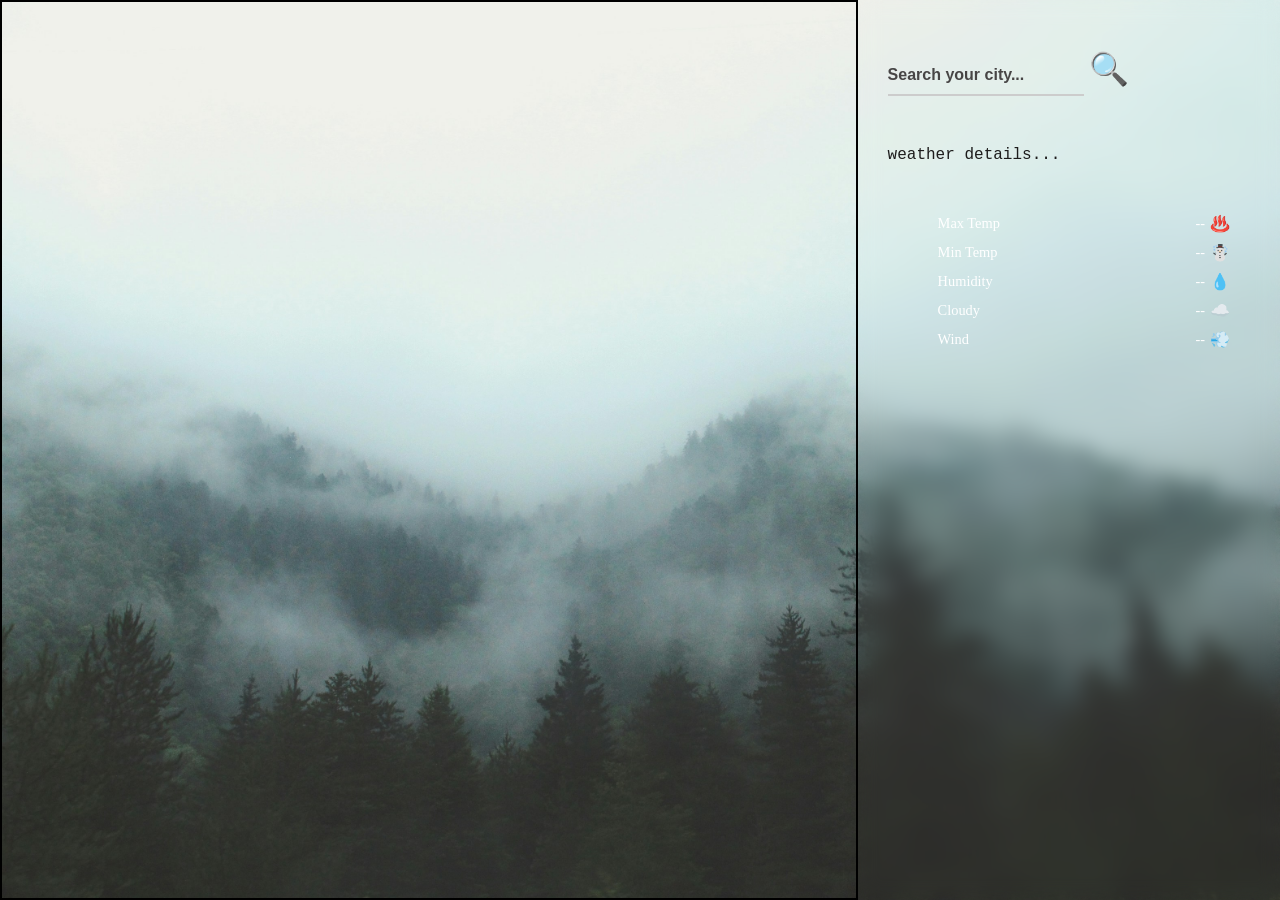
<file: 1 Weather App/index.html>
<!doctype html>
<html lang="en">
    <head>
        <meta charset="UTF-8" />
        <meta name="viewport" content="width=device-width, initial-scale=1.0" />
        <link rel="stylesheet" href="styles.css" />
        <script src="script.js" defer></script>
        <title>Weather Application</title>
    </head>
    <body>
        <div class="backgroudContainer">
            <div class="leftContainer">
                <div class="leftData">
                    <div class="leftTemp"></div>
                    <div class="leftPlaceInfo">
                      <h2></h2>
                      <p></p>
                    </div>
                    <div class="leftWeatherIcon"></div>
                </div>
            </div>
            <div class="rightContainer">
              <div class="searchBar">
                <input type="text" class="searchLocation" placeholder="Search your city..." />
                <button>🔍</button>
              </div>
                <p style="margin-bottom: 20px; font-family: 'Courier New', Courier, monospace; color: #1d1c1c;">weather details...</p>
                <div class="rightWeatherData">
                    <h2></h2>
                    <div class="rightWeatherDetails maxTemp">
                        <p>Max Temp</p>
                        <div class="numberIcon">
                            <p class="val">--</p>
                            <span>♨️</span>
                        </div>
                    </div>
                    <div class="rightWeatherDetails minTemp">
                        <p>Min Temp</p>
                        <div class="numberIcon">
                            <p class="val">--</p>
                            <span>☃️</span>
                        </div>
                    </div>
                    <div class="rightWeatherDetails humidity">
                        <p>Humidity</p>
                        <div class="numberIcon">
                            <p class="val">--</p>
                            <span>💧</span>
                        </div>
                    </div>
                    <div class="rightWeatherDetails cloudy">
                        <p>Cloudy</p>
                        <div class="numberIcon">
                            <p class="val">--</p>
                            <span>☁️</span>
                        </div>
                    </div>
                    <div class="rightWeatherDetails wind">
                        <p>Wind</p>
                        <div class="numberIcon">
                            <p class="val">--</p>
                            <span>💨</span>
                        </div>
                    </div>
                </div>


          <!-- <p class="seperator">______________________________</p>
                <div class="todaysForcast">
                    <p>todays forecast</p>
                    <div class="forecastList">
                        <span class="todaysForcastIcon">icon</span>
                        <div class="timeWeather">
                            <p class="time">time</p>
                            <p class="weather">weather</p>
                        </div>
                        <p class="temp">temp</p>
                    </div>
                </div> -->
            </div>
        </div>
    </body>
</html>
</file>
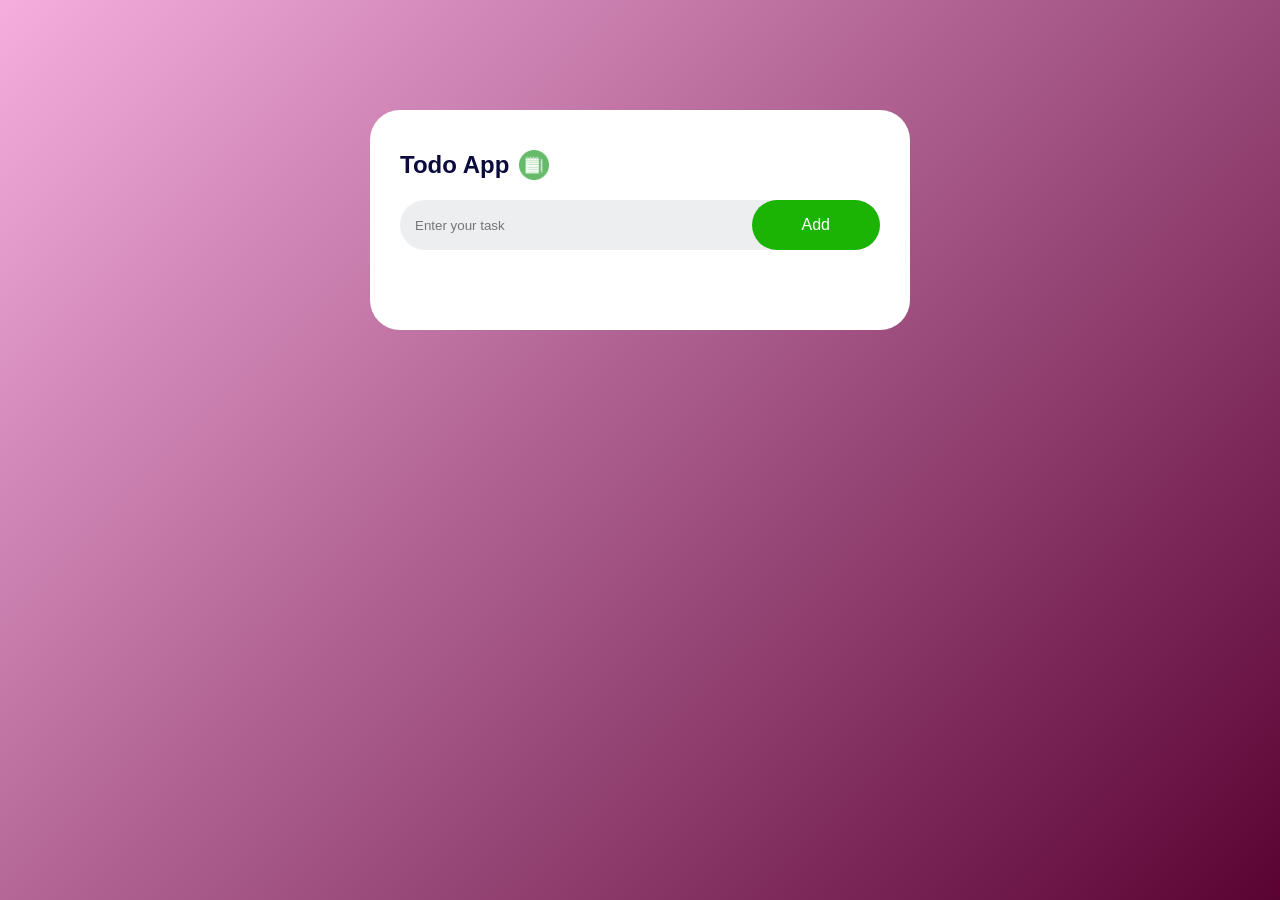
<file: 2 Task App/index.html>
<!DOCTYPE html>
<html lang="en">
<head>
  <meta charset="UTF-8">
  <meta name="viewport" content="width=device-width, initial-scale=1.0">
  <link rel="stylesheet" href="styles.css">
  <script src="script.js" defer></script>
  <title>To Do App</title>
</head>
<body>
  <div class="container">
    <div class="todoApp">
      <h2>Todo App <img src="./images/notes.png" alt=""></h2>
      <div class="inputBox">
        <input type="text" placeholder="Enter your task">
        <button onclick="addTask()">Add</button>
      </div>

      <div class="listContainer">
        <ul>
          <!-- <li>task 1</li>
          <li class="checked">task 2</li>
          <li>task 3</li> -->
        </ul>
      </div>
    </div>
  </div>
</body>
</html>
</file>
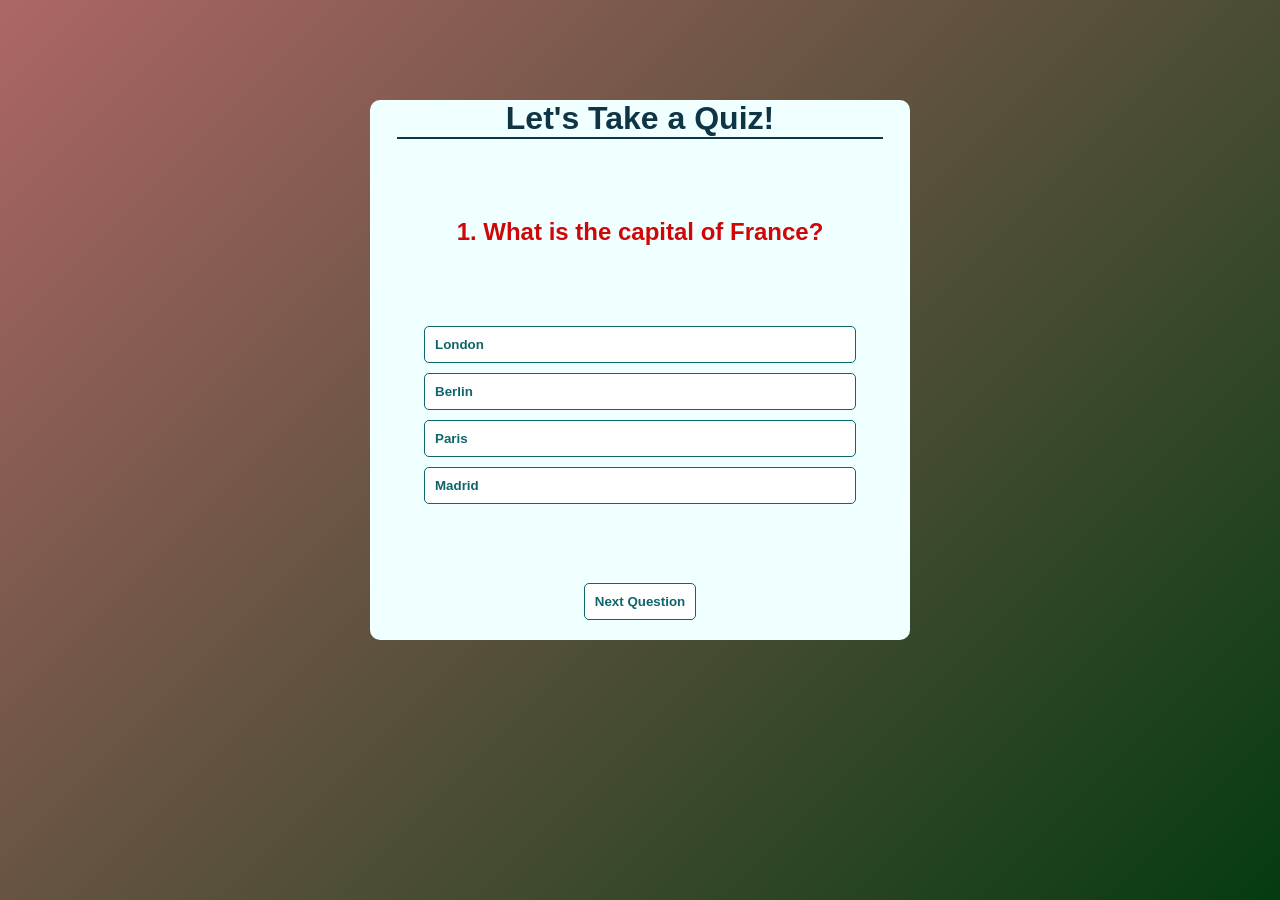
<file: 3 Quiz App/index.html>
<!doctype html>
<html lang="en">
    <head>
        <meta charset="UTF-8" />
        <meta name="viewport" content="width=device-width, initial-scale=1.0" />
        <link rel="stylesheet" href="styles.css" />
        <title>Quiz Application</title>
    </head>
    <body>
        <div class="quizContainer">
            <h1>Let's Take a Quiz!</h1>
            <h2>Question 1 of 5</h2>
            <div class="optionsContainer">
                <!-- <button class="btn">Option 1</button>
                <button class="btn correct">Option 2</button>
                <button class="btn incorrect">Option 3</button>
                <button class="btn">Option 4</button> -->
            </div>
            <button id="nextBtn" onclick="handleNextBtn()">Next Question</button>
            <button id="restartBtn" onclick="restartQuiz()">Restart Quiz</button>
        </div>
        <script src="script.js"></script>
    </body>
</html>
</file>
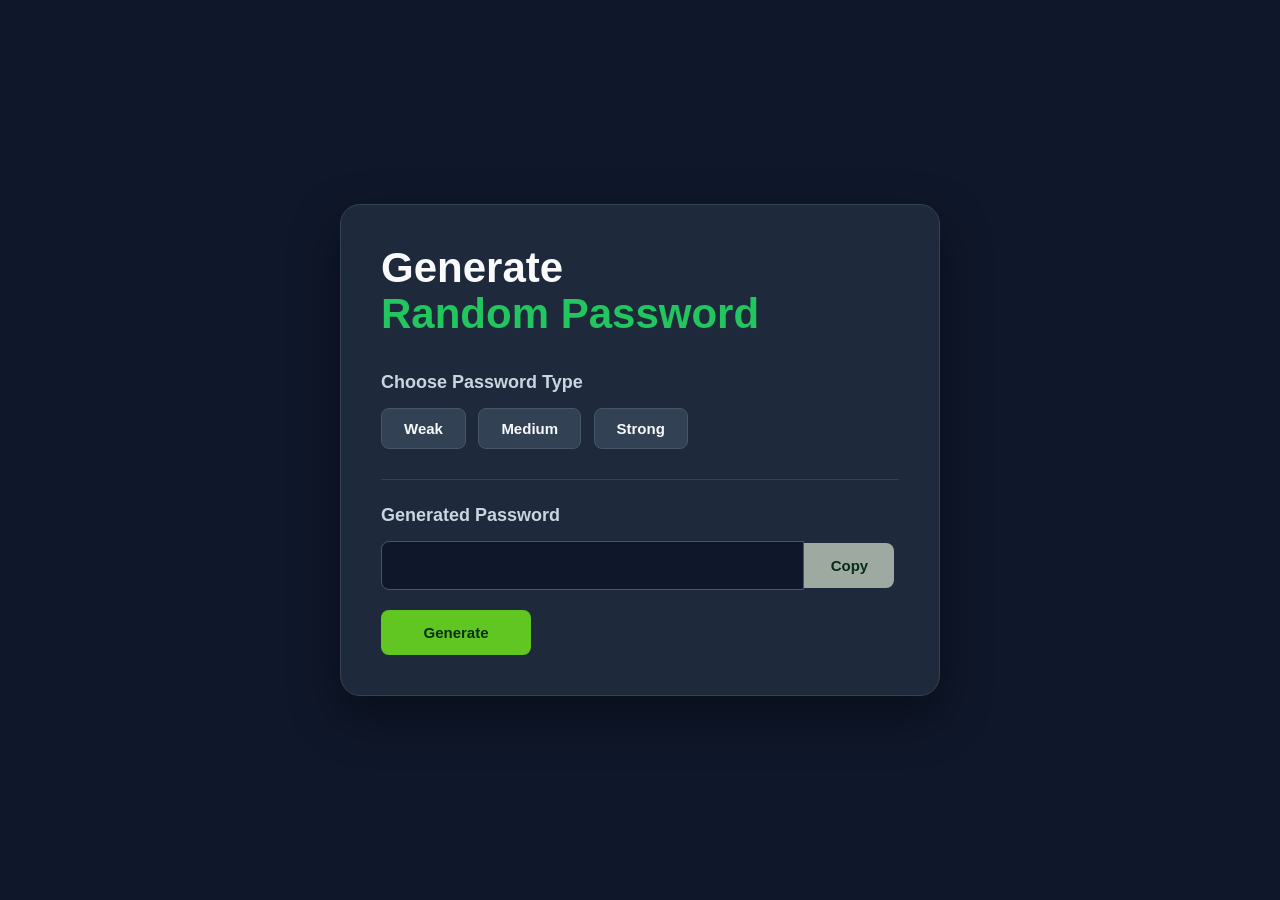
<file: 4 Password Generator/index.html>
<!doctype html>
<html lang="en">
    <head>
        <meta charset="UTF-8" />
        <meta name="viewport" content="width=device-width, initial-scale=1.0" />
        <link rel="stylesheet" href="styles.css" />
        <title>Generate Password</title>
    </head>
    <body>
        <div class="container">
            <h1>Generate <br /><span>Random Password</span></h1>
            <div class="passWordTypeBox">
                <h2>Choose Password Type</h2>
                <button data-pass-type="weak" id="Weak">Weak</button>
                <button data-pass-type="medium" id="Medium">Medium</button>
                <button data-pass-type="strong" class=".strongActive" id="Strong">Strong</button>
            </div>

            <div class="passWrodBox">
                <h2>Generated Password</h2>
                <input type="text" id="password" readonly />
                <button id="copyBtn">Copy</button>
            </div>
            <button class="generateBtn">Generate</button>
        </div>

        <script src="script.js"></script>
    </body>
</html>
</file>
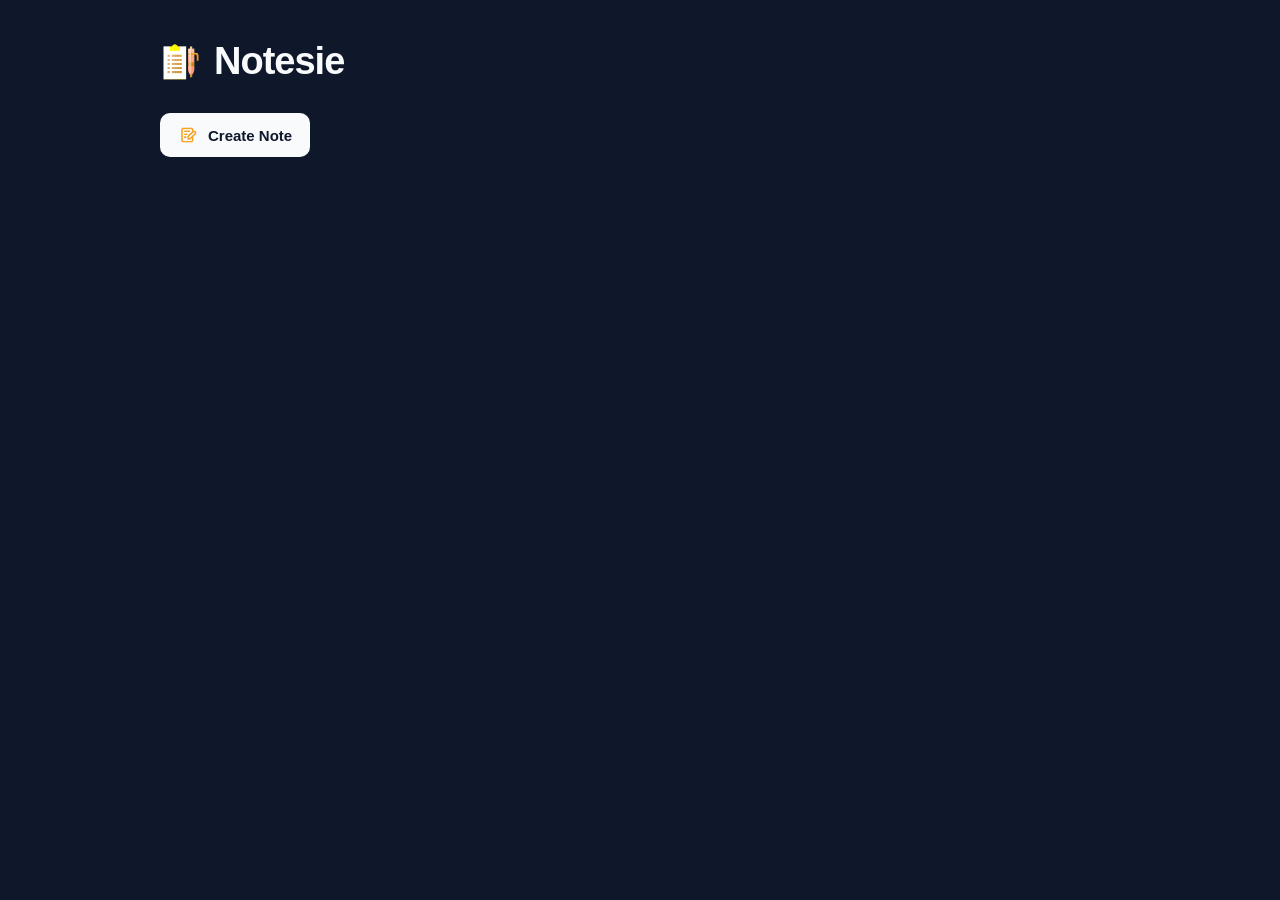
<file: 5 Notes App/index.html>
<!doctype html>
<html lang="en">
    <head>
        <meta charset="UTF-8" />
        <meta name="viewport" content="width=device-width, initial-scale=1.0" />

        <link rel="stylesheet" href="styles.css" />

        <title>Keep Notes</title>
    </head>

    <body>
        <h1>
            <img src="images/notes.png" alt="" />
            Notesie
        </h1>

        <button class="createBtn">
            <img src="images/edit.png" alt="" />
            Create Note
        </button>

        <div class="notes-container">
            <!-- <div class="note-box">
                <p contenteditable="true"></p>

                <img
                    class="delete-icon deleteBtn"
                    src="images/delete.png"
                    alt="Delete note"
                />
            </div> -->
        </div>

        <script src="script.js"></script>
    </body>
</html>
</file>
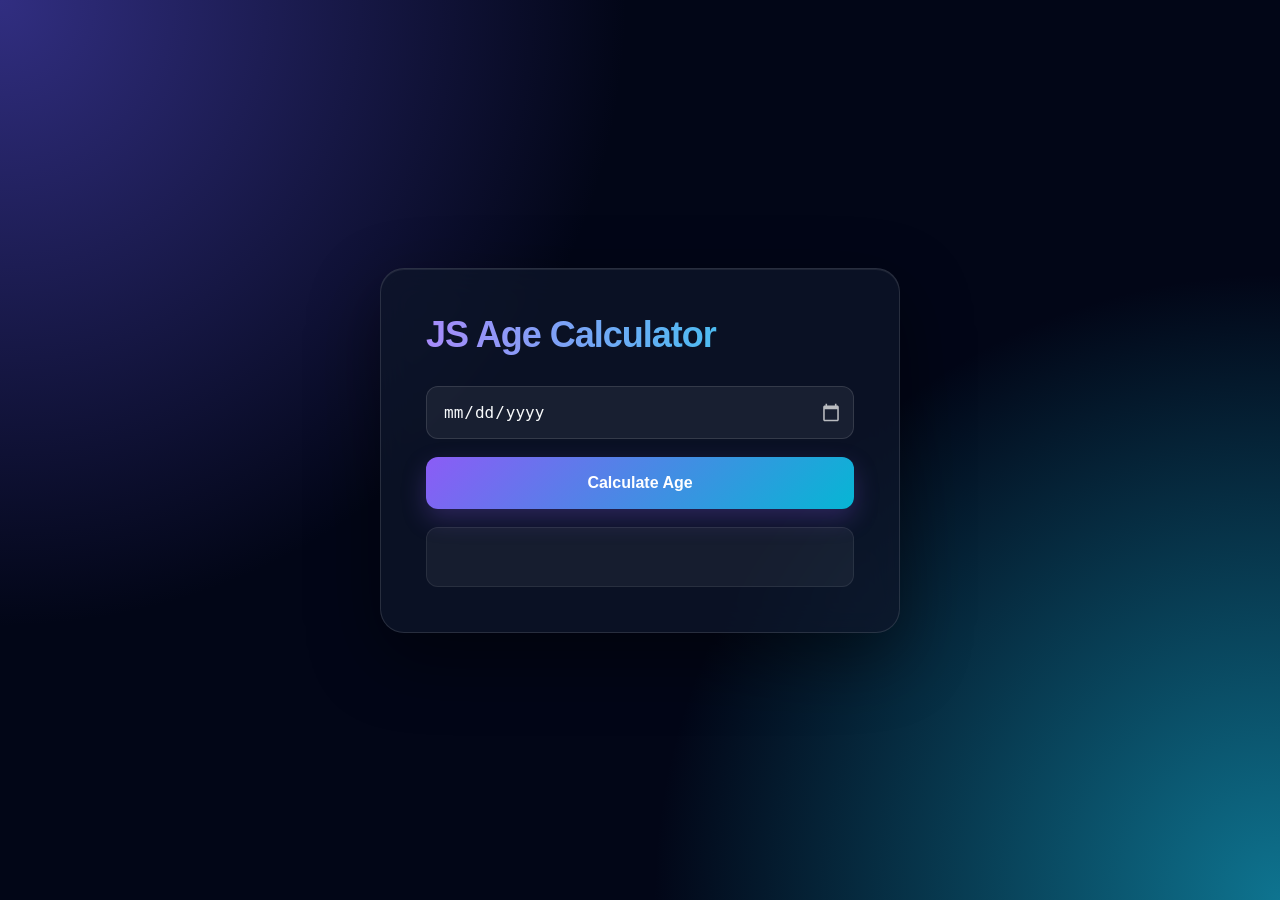
<file: 6 Age Calculator/index.html>
<!doctype html>
<html lang="en">
    <head>
        <meta charset="UTF-8" />
        <meta name="viewport" content="width=device-width, initial-scale=1.0" />
        <link rel="stylesheet" href="styles.css">
        <title>Age Calculator</title>
    </head>
    <body>
        <div class="calContainer">
            <h1>JS Age Calculator</h1>
            <div class="input-box">
                <input type="date" id="date" />
                <button class="calBtn" onclick = calculateAge()></button>
                <p class="result"></p>
            </div>
        </div>

        <script src="script.js"></script>
    </body>
</html>
</file>
<file: 1 Weather App/styles.css>
* {
    border: 0;
    margin: 0;
    padding: 0;
    box-sizing: border-box;
    user-select: none;
}

.backgroudContainer {
    background-image: url("./images/backgroundImages/atmosphere.jpg");
    background-repeat: no-repeat;
    background-position: center;
    background-size: cover;
    height: 100vh;
    width: 100vw;
    display: flex;
}

/* Left Container Styling */
.leftContainer {
    height: 100vh;
    flex-grow: 1;
    border: 2px solid black;
    display: flex;
    flex-direction: column;
    justify-content: center;
    align-items: center;
    color: white;
}

.leftData{

  height: 15vh;
  width: 50%;
  display: flex;
  justify-content: space-between;
  align-items: center;
}

.leftData .leftTemp{
  font-family: sans-serif;
  font-size: 3rem;
  font-weight: bold;
}

.leftPlaceInfo h2{
  font-family: sans-serif;
  font-size: 2rem;
}

.leftPlaceInfo p{
  font-family: sans-serif;
}

.leftWeatherIcon{
  font-size: 3rem;
}

/* Right Container Styling */
.rightContainer {
    height: 100vh;
    width: 33%;
    z-index: 1;
    backdrop-filter: blur(10px);
    -webkit-backdrop-filter: blur(10px); /* Required for Safari support */
    display: flex;
    flex-direction: column;
    padding: 50px 0 0 30px;
}

/* Search Bar Styling */



.rightContainer input {
    width: 50%;
    background-color: transparent;
    border: none;
    border-bottom: 2px solid #ccc;
    padding: 8px 0;
    font-size: 1.5rem;
    font-weight: bolder;
    color: #242323;
    border-radius: 0; 
    transition: border-bottom-color 0.2s ease-in-out;
    margin-bottom: 50px;
}

input[type="text"]:focus {
    outline: none; /* Removes default browser blue outline box */
    border-bottom-color: #0077cc; /* Changes color of the underline when active */
}

input[type="text"]::placeholder {
    color: #474545;
    font-size: 1rem;
}

.searchBar{
  display: flex;
}

.searchBar button{
  width: 50px;
  height: 30px;
  background-color: transparent;
  font-size: 2rem;
}

.searchBar button:hover{
  scale: 1.2;
  transition: all 0.2s;
}

.searchBar button:active{
  scale: 1;
}

.rightWeatherData{
  margin-bottom: 20px;
}

.rightWeatherData  h2 {
  font-size: 2rem;
  font-family: sans-serif;
    color: #c1c1c1;
    margin-bottom: 30px;
}

.rightWeatherDetails{
  display: flex;
  justify-content: space-between;
  padding: 0px 50px 0px 50px;
  align-items: center;
  margin-bottom: 10px;
}

.rightWeatherDetails p {
    color: #ffffff;
    font-size: .9rem;
}

.numberIcon{
  display: flex;
  justify-content: space-between;
  align-items: center;
  gap: 5px;
}

.seperator{
  margin-bottom: 30px;
}
</file>
<file: 2 Task App/styles.css>
* {
    padding: 0;
    margin: 0;
    box-sizing: border-box;
    font-family: Arial, Helvetica, sans-serif;
}

.container {
    width: 100vw;
    height: 100vh;
    background: linear-gradient(135deg, #f4afdf, #5a0333);
    padding: 10px;
}

.todoApp {
    width: 100%;
    background-color: white;
    max-width: 540px;
    margin: 100px auto 40px;
    padding: 40px 30px 70px;
    border-radius: 30px;
}

.todoApp h2 {
    color: rgb(11, 11, 62);
    display: flex;
    align-items: center;
    margin-bottom: 20px;
    gap: 10px;
}

.todoApp h2 img {
    width: 30px;
}

.inputBox {
    display: flex;
    align-items: center;
    justify-content: space-between;
    width: 100%;
    height: 50px;
    border-radius: 50px;
    background: #edeef0;
    margin-bottom: 10px;
}

.inputBox input {
    flex: 1;
    border: none;
    outline: none;
    background: transparent;
    padding: 15px;
    font-weight: 14px;
}

.inputBox button {
    border: none;
    outline: none;
    padding: 16px 50px;
    background: #1bb404;
    color: #fff;
    font-size: 16px;
    cursor: pointer;
    border-radius: 40px;
}


.listContainer{
  background-color: #c6e2c2;
  border-radius: 10px;
}

.listContainer li{
  list-style: none;
  display: flex;
  padding: 10px 8px 10px 50px ;
  align-items: center;
  position: relative;
  font-size: 16px;
  user-select: none;
  cursor: pointer;
  transition: all .3s;
}

.listContainer li::before{
  content: '';
  display: block;
  background-image: url('./images/unchecked.png');
  background-position: center;
  background-size: cover;
  height: 15px;
  width: 15px;
  margin: 5px;
}

.listContainer li.checked{
  text-decoration: line-through;
   color: #555;
}

.listContainer li.checked::before {
  background-image: url('./images/checked.png');
}

.listContainer li span {
  position: absolute;
  right: 20px;
  font-size: 1.3rem;
  width: 25px;
  text-align: center;
  border-radius: 50%;
}

.listContainer li span:hover{
  background-color: #9e9e9e;
  scale: 1.2;
}

.listContainer li span:active{
  scale: 1;
}
</file>
<file: 3 Quiz App/styles.css>
* {
    margin: 0;
    padding: 0;
    box-sizing: border-box;
    font-family: "Segoe UI", Tahoma, Geneva, Verdana, sans-serif;
}

body {
    height: 100vh;
    background: linear-gradient(135deg, #ad6666, #053b11);
    display: flex;
    justify-content: center;
    align-items: center;
    position: relative;
    user-select: none;
}

.quizContainer {
    width: 100%;
    height: 60%;
    max-width: 540px;
    background-color: azure;
    position: absolute;
    top: 100px;
    border-radius: 10px;
    display: flex;
    flex-direction: column;
    justify-content: space-between;
}

.quizContainer h1 {
    width: 90%;
    margin: 0 auto 20px;
    text-align: center;
    color: rgb(15, 53, 69);
    border-bottom: 2px solid rgb(15, 53, 69);
}

.quizContainer h2 {
    width: 90%;
    margin: 0 auto 20px;
    text-align: center;
    color: rgb(207, 7, 7);
}

.optionsContainer {
    width: 80%;
    margin: 0 auto;
    display: flex;
    flex-direction: column;
    gap: 10px;
    margin-bottom: 20px;
}

.optionsContainer button {
    padding: 10px;
    border: 1px solid rgb(13, 102, 105);
    color: rgb(13, 102, 105);
    background-color: white;
    font-weight: bold;
    text-align: left;
    border-radius: 5px;
    transition: all 0.3s ease-in-out;
}

.optionsContainer button:hover:not([disabled]) {
    background-color: rgb(13, 102, 105);
    color: white;
    cursor: pointer;
    scale: 1.05;
}

.btn:disabled {
    cursor: no-drop;
}

.optionsContainer button:active {
    background-color: rgb(13, 102, 105);
    color: white;
    cursor: pointer;
    scale: 1;
}

.optionsContainer button.correct {
    background-color: rgb(13, 105, 22);
    scale: 1.05;
    color: white;
    cursor: pointer;
}

.optionsContainer button.incorrect {
    background-color: rgb(105, 13, 13);
    scale: 1.05;
    color: white;
    cursor: pointer;
}

#nextBtn {
    display: block;
    padding: 10px;
    border: 1px solid rgb(13, 102, 105);
    color: rgb(13, 102, 105);
    background-color: white;
    font-weight: bold;
    text-align: center;
    border-radius: 5px;
    transition: all 0.3s ease-in-out;
    margin: 0 auto 20px;
}

#nextBtn:hover {
    background-color: rgb(13, 102, 105);
    color: white;
    cursor: pointer;
    scale: 1.05;
}

#nextBtn:active {
    background-color: rgb(13, 102, 105);
    color: white;
    cursor: pointer;
    scale: 1;
}

#restartBtn {
    display: none;
    padding: 10px;
    border: 1px solid rgb(13, 102, 105);
    color: rgb(13, 102, 105);
    background-color: white;
    font-weight: bold;
    text-align: center;
    border-radius: 5px;
    transition: all 0.3s ease-in-out;
    margin: 0 auto 20px;
}

#restartBtn:hover {
    background-color: rgb(13, 102, 105);
    color: white;
    cursor: pointer;
    scale: 1.05;
}

#restartBtn:active {
    background-color: rgb(13, 102, 105);
    color: white;
    cursor: pointer;
    scale: 1;
}
</file>
<file: 4 Password Generator/styles.css>
/* =========================
   Reset
========================= */

* {
    margin: 0;
    padding: 0;
    box-sizing: border-box;
}

body {
    min-height: 100vh;
    display: flex;
    justify-content: center;
    align-items: center;

    font-family: Arial, Helvetica, sans-serif;

    background: #0f172a;
    color: #f8fafc;
}

/* =========================
   Main Container
========================= */

.container {
    width: 90%;
    max-width: 600px;

    padding: 40px;

    background: #1e293b;
    border: 1px solid #334155;
    border-radius: 20px;

    box-shadow: 0 20px 50px rgba(0, 0, 0, 0.4);
}

/* =========================
   Heading
========================= */

.container > h1 {
    font-size: 42px;
    line-height: 1.1;
    margin-bottom: 35px;
}

.container > h1 span {
    color: #22c55e;
}

/* =========================
   Password Type Section
========================= */

.passWordTypeBox {
    margin-bottom: 30px;
}

.passWordTypeBox h2,
.passWrodBox h2 {
    font-size: 18px;
    margin-bottom: 15px;
    color: #cbd5e1;
}

/* =========================
   Type Buttons
========================= */

.passWordTypeBox button {
    padding: 11px 22px;
    margin-right: 8px;

    border: 1px solid #475569;
    border-radius: 8px;

    background: #334155;
    color: #f8fafc;

    font-size: 15px;
    font-weight: 600;

    cursor: pointer;

    transition:
        background 0.2s ease,
        transform 0.2s ease,
        border-color 0.2s ease;
}

.passWordTypeBox button:hover {
    color: #052e16;
}

/* =========================
    Weak Button
========================= */
.passWordTypeBox #Weak:hover {
    background: #ef4444;
    border-color: #ef4444;
}
.passWordTypeBox #Weak.weakActive {
    background: #ef4444;
    border-color: #ef4444;
    transform: translateY(-5px) scale(1.1);
}

/* =========================
    Medium Button]
========================= */
.passWordTypeBox #Medium:hover {
    background: #facc15;
    border-color: #facc15;
}
.passWordTypeBox #Medium.mediumActive {
    background: #facc15;
    border-color: #facc15;
    transform: translateY(-5px) scale(1.1);
}

/* =========================
    Strong Button
========================= */
.passWordTypeBox #Strong:hover {
    background: #22c55e;
    border-color: #22c55e;
}
.passWordTypeBox #Strong.strongActive {
    background: #22c55e;
    border-color: #22c55e;
    transform: translateY(-5px) scale(1.1);
}

/* =========================
   Generated Password
========================= */

.passWrodBox {
    padding-top: 25px;
    border-top: 1px solid #334155;
}

/* Password Input */

#password {
    width: calc(100% - 95px);

    padding: 14px 16px;

    border: 1px solid #475569;
    border-radius: 8px 0 0 8px;

    background: #0f172a;
    color: #22c55e;

    font-size: 16px;
    font-family: monospace;

    outline: none;
    transition: border-color 0.4s ease-in-out;
}

#password:focus {
    border-color: #22c55e;
}

/* =========================
   Copy Button
========================= */

#copyBtn {
    width: 90px;

    padding: 14px 10px;

    margin-left: -4px;

    border: none;
    border-radius: 0 8px 8px 0;

    background: #9ea9a2;
    color: #052e16;

    font-size: 15px;
    font-weight: 700;

    cursor: pointer;

    transition:
        background 0.2s ease,
        transform 0.2s ease,
        border-radius 0.2s ease;
}

#copyBtn:hover {
    background: #def0e5;
    transform: translate(5px, -5px);
    border-radius: 50px;
}

#copyBtn:active {
    transform: scale(0.96);
    transform: translateX(-5px);
}

/* Copy Button shaking animation */
#copyBtn.wrong {
  animation: shake 0.3s ease-in-out;
  background-color: rgb(226, 9, 9);
}

@keyframes shake {
  0%   { transform: translateX(0); }
  25%  { transform: translateX(-6px); }
  50%  { transform: translateX(6px); }
  75%  { transform: translateX(-6px); }
  100% { transform: translateX(0); }
}

/*=========================
Generate button
========================= */

.generateBtn {
    width: 150px;

    padding: 14px 10px;

    margin-top: 20px;

    border: none;
    border-radius: 8px;

    background: #61c522;
    color: #052e16;

    font-size: 15px;
    font-weight: 700;

    cursor: pointer;

    transition:
        background 0.2s ease,
        transform 0.2s ease,
        border-radius 0.2s ease;
}

.generateBtn:hover {
    background: #64d31f;
    transform: translateY(-5px);
    border-radius: 50px;
}

.generateBtn:active {
    transform: scale(0.96);
    transform: translateY(5px);
}

/* =========================
   Mobile
========================= */

@media (max-width: 500px) {
    .container {
        padding: 25px;
    }

    .container > h1 {
        font-size: 34px;
    }

    .passWordTypeBox button {
        margin-bottom: 8px;
    }

    #password {
        width: 100%;
        border-radius: 8px;
        margin-bottom: 10px;
    }

    #copyBtn {
        width: 100%;
        margin-left: 0;
        border-radius: 8px;
    }
}
</file>
<file: 5 Notes App/styles.css>
* {
    margin: 0;
    padding: 0;
    box-sizing: border-box;
}

body {
    min-height: 100vh;
    padding: 40px 20px;

    font-family:
        Inter,
        -apple-system,
        BlinkMacSystemFont,
        "Segoe UI",
        sans-serif;

    background: #0f172a;
    color: #f8fafc;

    max-width: 1000px;
    margin: 0 auto;
}

h1 {
    display: flex;
    align-items: center;
    gap: 12px;

    margin-bottom: 30px;

    font-size: 38px;
    font-weight: 700;
    letter-spacing: -1px;
}

h1 img {
    width: 42px;
    height: 42px;

    object-fit: contain;
}

button {
    display: flex;
    align-items: center;
    gap: 10px;

    padding: 12px 18px;

    border: none;
    border-radius: 10px;

    background: #f8fafc;
    color: #0f172a;

    font-size: 15px;
    font-weight: 600;

    cursor: pointer;

    transition:
        transform 0.2s ease,
        box-shadow 0.2s ease,
        background 0.2s ease;
}

button img {
    width: 20px;
    height: 20px;

    object-fit: contain;
}

button:hover {
    transform: translateY(-2px);

    background: #e2e8f0;

    box-shadow: 0 8px 20px rgba(0, 0, 0, 0.25);
}

button:active {
    transform: translateY(0);
}

.notes-container {
    display: grid;

    grid-template-columns: repeat(auto-fill, minmax(240px, 1fr));

    gap: 20px;

    margin-top: 35px;
}

.note-box {
    position: relative;

    min-height: 180px;

    padding: 20px;
    padding-right: 50px;

    border-radius: 14px;

    background: #1e293b;
    color: #e2e8f0;

    font-size: 16px;
    line-height: 1.6;

    box-shadow: 0 10px 25px rgba(0, 0, 0, 0.2);

    transition:
        transform 0.2s ease,
        box-shadow 0.2s ease,
        border 0.2s ease;
}

.note-box:hover {
    transform: translateY(-3px);

    box-shadow: 0 15px 30px rgba(0, 0, 0, 0.3);
}

.note-box p {
    min-height: 140px;

    outline: none;

    cursor: text;
}

.delete-icon {
    position: absolute;

    bottom: 12px;
    right: 12px;

    width: 20px;
    height: 20px;

    object-fit: contain;

    cursor: pointer;

    opacity: 0.6;

    transition:
        opacity 0.2s ease,
        transform 0.2s ease;
}

.delete-icon:hover {
    opacity: 1;

    transform: scale(1.35);
}

.note-box:focus-within {
    border: 1px solid #64748b;

    box-shadow:
        0 0 0 3px rgba(148, 163, 184, 0.12),
        0 15px 30px rgba(0, 0, 0, 0.3);
}

@media (max-width: 600px) {
    body {
        padding: 25px 16px;
    }

    h1 {
        font-size: 30px;
    }

    h1 img {
        width: 34px;
        height: 34px;
    }

    .notes-container {
        grid-template-columns: 1fr;
    }

    .note-box {
        min-height: 160px;
    }

    .note-box p {
        min-height: 120px;
    }
}
</file>
<file: 6 Age Calculator/styles.css>
* {
    margin: 0;
    padding: 0;
    box-sizing: border-box;
}

body {
    min-height: 100vh;

    display: flex;
    justify-content: center;
    align-items: center;

    padding: 20px;

    font-family:
        Inter,
        -apple-system,
        BlinkMacSystemFont,
        "Segoe UI",
        sans-serif;

    background:
        radial-gradient(circle at top left, #312e81, transparent 40%),
        radial-gradient(circle at bottom right, #0e7490, transparent 40%),
        #020617;

    color: #f8fafc;
}

.calContainer {
    width: 100%;
    max-width: 520px;

    padding: 45px;

    border: 1px solid rgba(255, 255, 255, 0.12);
    border-radius: 24px;

    background: rgba(15, 23, 42, 0.72);

    backdrop-filter: blur(18px);
    -webkit-backdrop-filter: blur(18px);

    box-shadow:
        0 25px 70px rgba(0, 0, 0, 0.45),
        inset 0 1px 0 rgba(255, 255, 255, 0.08);
    /*inset flips the behaviour of the box shadow, now the shadow will be on the inside. */
}

.calContainer h1 {
    margin-bottom: 30px;

    font-size: 36px;
    font-weight: 700;
    letter-spacing: -1px;

    background: linear-gradient(90deg, #a78bfa, #22d3ee);

    background-clip: text;
    -webkit-background-clip: text; /*Specifes that the clipping should be done using the shape of the texts.*/
    -webkit-text-fill-color: transparent; /* makes the body of the text completely invisible (transparent) so that the clipped background gradient underneath can shine through. As the text's default color (like solid black or white) sits on top of the background, completely blocking it from view.*/
}

.input-box {
    display: flex;
    flex-direction: column;
    gap: 18px;
}

#date {
    width: 100%;

    padding: 15px 16px;

    border: 1px solid rgba(255, 255, 255, 0.12);
    border-radius: 12px;

    outline: none;

    background: rgba(255, 255, 255, 0.06);
    color: #f8fafc;

    font-size: 16px;

    cursor: pointer;

    transition:
        border-color 0.2s ease,
        box-shadow 0.2s ease,
        background 0.2s ease;

    position: relative;
}

#date:hover {
    background: rgba(255, 255, 255, 0.09);
}

#date:focus {
    border-color: #8b5cf6;

    box-shadow:
        0 0 0 3px rgba(139, 92, 246, 0.15),
        0 0 25px rgba(139, 92, 246, 0.12);
}

#date::-webkit-calendar-picker-indicator {
    filter: invert(1);

    cursor: pointer;

    opacity: 0.7;

    transition: opacity 0.2s ease;

    top: 0;
    left: 0;
    right: 0;
    bottom: 0;
    width: auto;
    height: auto;
    position: absolute;
    background-position: calc(100% - 10px);
    background-size: 20px;
}

#date::-webkit-calendar-picker-indicator:hover {
    opacity: 1;
}

.calBtn {
    width: 100%;
    min-height: 52px;

    border: none;
    border-radius: 12px;

    background: linear-gradient(135deg, #8b5cf6, #06b6d4);

    color: white;

    font-size: 16px;
    font-weight: 700;

    cursor: pointer;

    box-shadow: 0 10px 25px rgba(139, 92, 246, 0.25);

    transition:
        transform 0.2s ease,
        box-shadow 0.2s ease,
        filter 0.2s ease;
}

.calBtn::before {
    content: "Calculate Age";
}

.calBtn:hover {
    transform: translateY(-2px);

    filter: brightness(1.08);

    box-shadow: 0 15px 35px rgba(139, 92, 246, 0.35);
}

.calBtn:active {
    transform: translateY(0);

    box-shadow: 0 7px 18px rgba(139, 92, 246, 0.25);
}

.result {
    min-height: 60px;

    padding: 18px;

    border-radius: 12px;

    background: rgba(255, 255, 255, 0.05);

    border: 1px solid rgba(255, 255, 255, 0.08);

    color: #cbd5e1;

    font-size: 17px;
    font-weight: 500;
    line-height: 1.5;

    text-align: center;
}

@media (max-width: 600px) {
    .calContainer {
        padding: 30px 22px;

        border-radius: 20px;
    }

    .calContainer h1 {
        font-size: 28px;
    }
}
</file>
